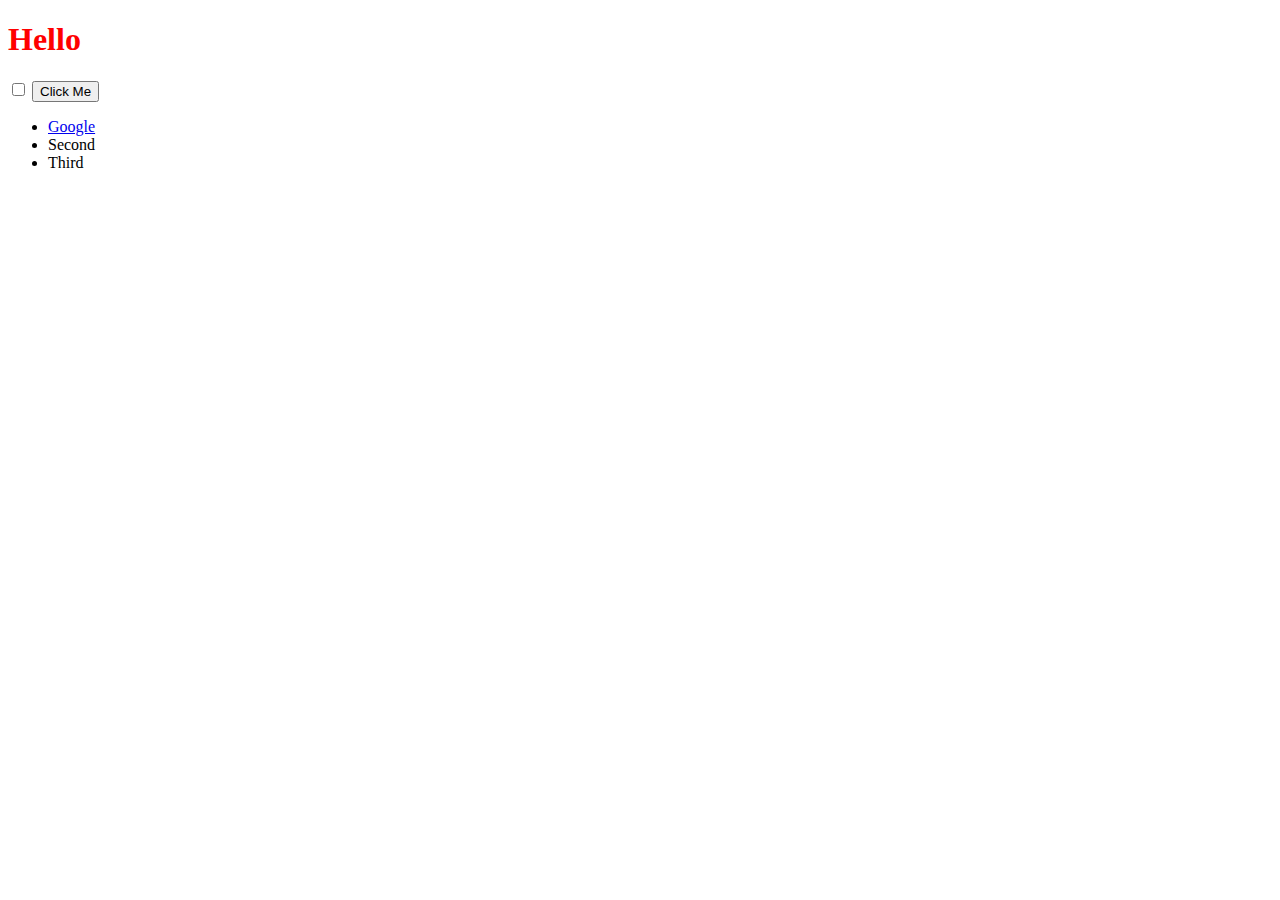
<file: JavaScript/DOM/DOM Challenge Starting Files/index.html>
<!DOCTYPE html>
<html lang="en" dir="ltr">
  <head>
    <meta charset="utf-8">
    <title>My Website</title>
    <link rel="stylesheet" href="styles.css">

  </head>
  <body>

    <h1>Hello</h1>

    <input type="checkbox">

    <button style=":active color:red;">Click Me</button>

    <ul>
      <li class="list">
        <a href="https://www.google.com">Google</a>
      </li>
      <li class="list">Second</li>
      <li class="list">Third</li>
    </ul>

  </body>

</html>
</file>
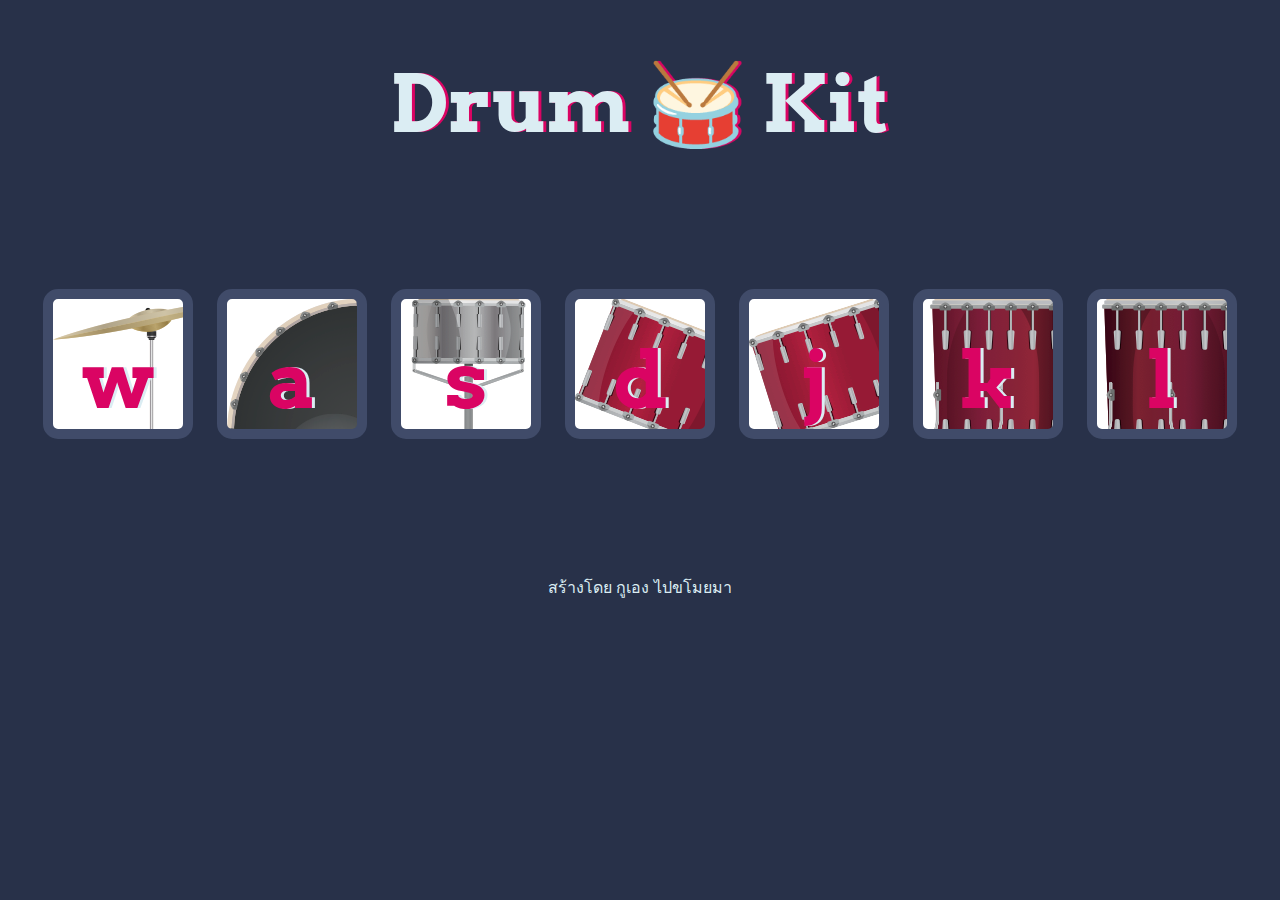
<file: JavaScript/Drum_Kit/Drum Kit Starting Files/index.html>
<!DOCTYPE html>
<html lang="en" dir="ltr">

<head>
  <meta charset="utf-8">
  <title>Drum Kit</title>
  <link rel="stylesheet" href="styles.css">
  <link href="https://fonts.googleapis.com/css?family=Arvo" rel="stylesheet">
</head>

<body>

  <h1 id="title">Drum 🥁 Kit</h1>
  <div class="set">
    <button class="w drum">w</button>
    <button class="a drum">a</button>
    <button class="s drum">s</button>
    <button class="d drum">d</button>
    <button class="j drum">j</button>
    <button class="k drum">k</button>
    <button class="l drum">l</button>
  </div>


  <footer>
    สร้างโดย กูเอง ไปขโมยมา
  </footer>
  <script src="./index.js"></script>
</body>

</html>
</file>
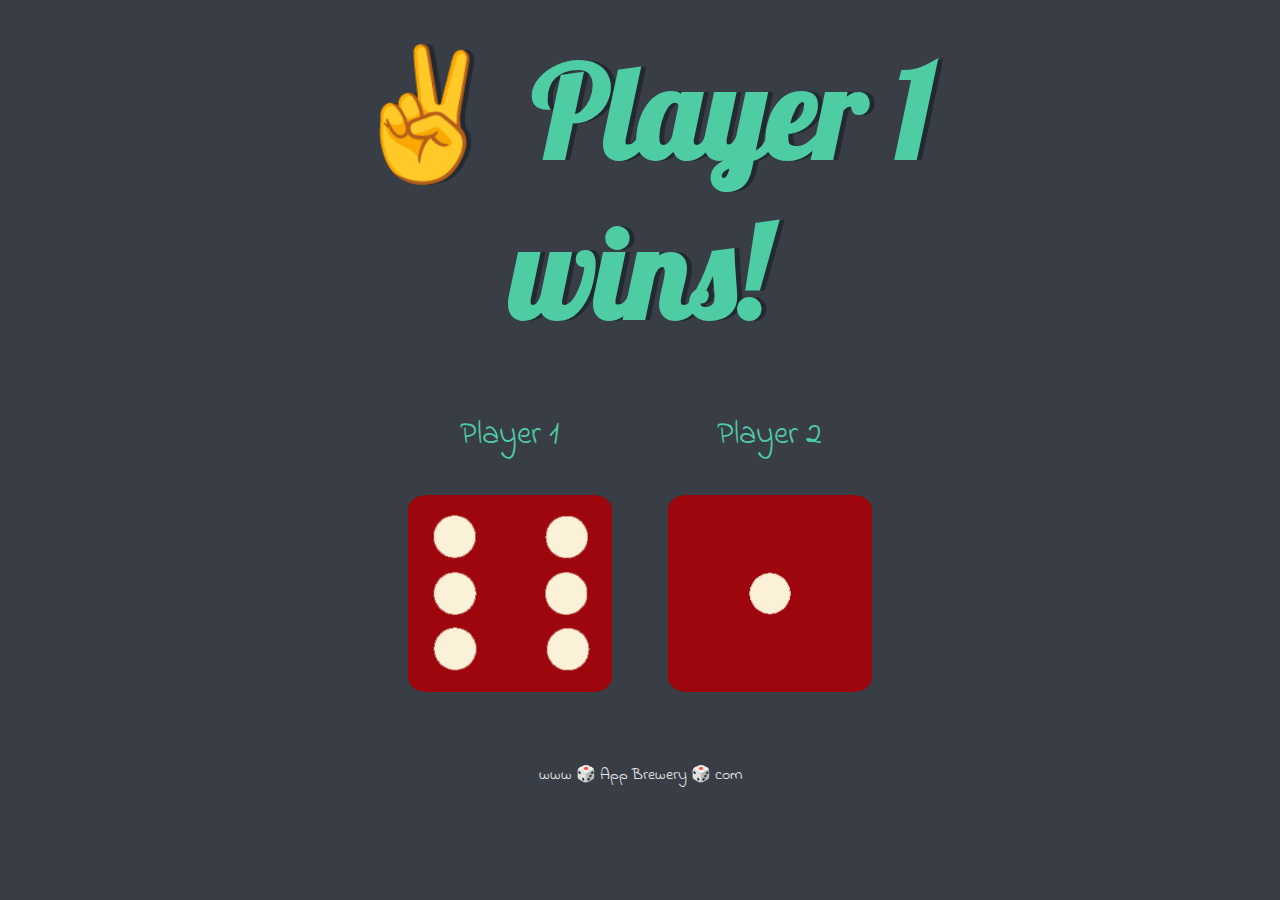
<file: JavaScript/Dice_Proj/Dicee Challenge - Starting Files/dicee.html>
<!DOCTYPE html>
<html lang="en" dir="ltr">
  <head>
    <meta charset="utf-8">
    <title>Dicee</title>
    <link rel="stylesheet" href="styles.css">
    <link href="https://fonts.googleapis.com/css?family=Indie+Flower|Lobster" rel="stylesheet">

  </head>
  <body>

    <div class="container">
      <h1>Refresh Me</h1>

      <div class="dice">
        <p>Player 1</p>
        <img class="img1" src="./images/dice6.png">
      </div>

      <div class="dice">
        <p>Player 2</p>
        <img class="img2" src="./images/dice6.png">
      </div>

    </div>


  <script src="index.js"></script>
  </body>

  <footer>
    www 🎲 App Brewery 🎲 com
  </footer>
</html>
</file>
<file: JavaScript/DOM/DOM Challenge Starting Files/styles.css>
h1 {
  color: red;
}

.huge{
  font-size: 10rem;
}
</file>
<file: JavaScript/Drum_Kit/Drum Kit Starting Files/styles.css>
body {
  text-align: center;
  background-color: #283149;
}

h1 {
  font-size: 5rem;
  color: #DBEDF3;
  font-family: "Arvo", cursive;
  text-shadow: 3px 0 #DA0463;

}

footer {
  color: #DBEDF3;
  font-family: sans-serif;
}

.w {
  background-image: url("./images/crash.png");
}

.a {
  background-image: url("./images/kick.png");

}

.s {
  background-image: url("./images/snare.png");

}

.d {
  background-image: url("./images/tom1.png");


}

.j {
  background-image: url("./images/tom2.png");

}

.k {
  background-image: url("./images/tom3.png");

}

.l {
  background-image: url("./images/tom4.png");

}

.set {
  margin: 10% auto;
}

.game-over {
  background-color: red;
  opacity: 0.8;
}

.pressed {
  box-shadow: 0 3px 4px 0 #DBEDF3;
  opacity: 0.5;
}

.red {
  color: red;
}

.drum {
  outline: none;
  border: 10px solid #404B69;
  font-size: 5rem;
  font-family: 'Arvo', cursive;
  line-height: 2;
  font-weight: 900;
  color: #DA0463;
  text-shadow: 3px 0 #DBEDF3;
  border-radius: 15px;
  display: inline-block;
  width: 150px;
  height: 150px;
  text-align: center;
  margin: 10px;
  background-color: white;
}
</file>
<file: JavaScript/Dice_Proj/Dicee Challenge - Starting Files/styles.css>
.container {
  width: 70%;
  margin: auto;
  text-align: center;
}

.dice {
  text-align: center;
  display: inline-block;

}

body {
  background-color: #393E46;
}

h1 {
  margin: 30px;
  font-family: 'Lobster', cursive;
  text-shadow: 5px 0 #232931;
  font-size: 8rem;
  color: #4ECCA3;
}

p {
  font-size: 2rem;
  color: #4ECCA3;
  font-family: 'Indie Flower', cursive;
}

img {
  width: 80%;
}

footer {
  margin-top: 5%;
  color: #EEEEEE;
  text-align: center;
  font-family: 'Indie Flower', cursive;

}
</file>
